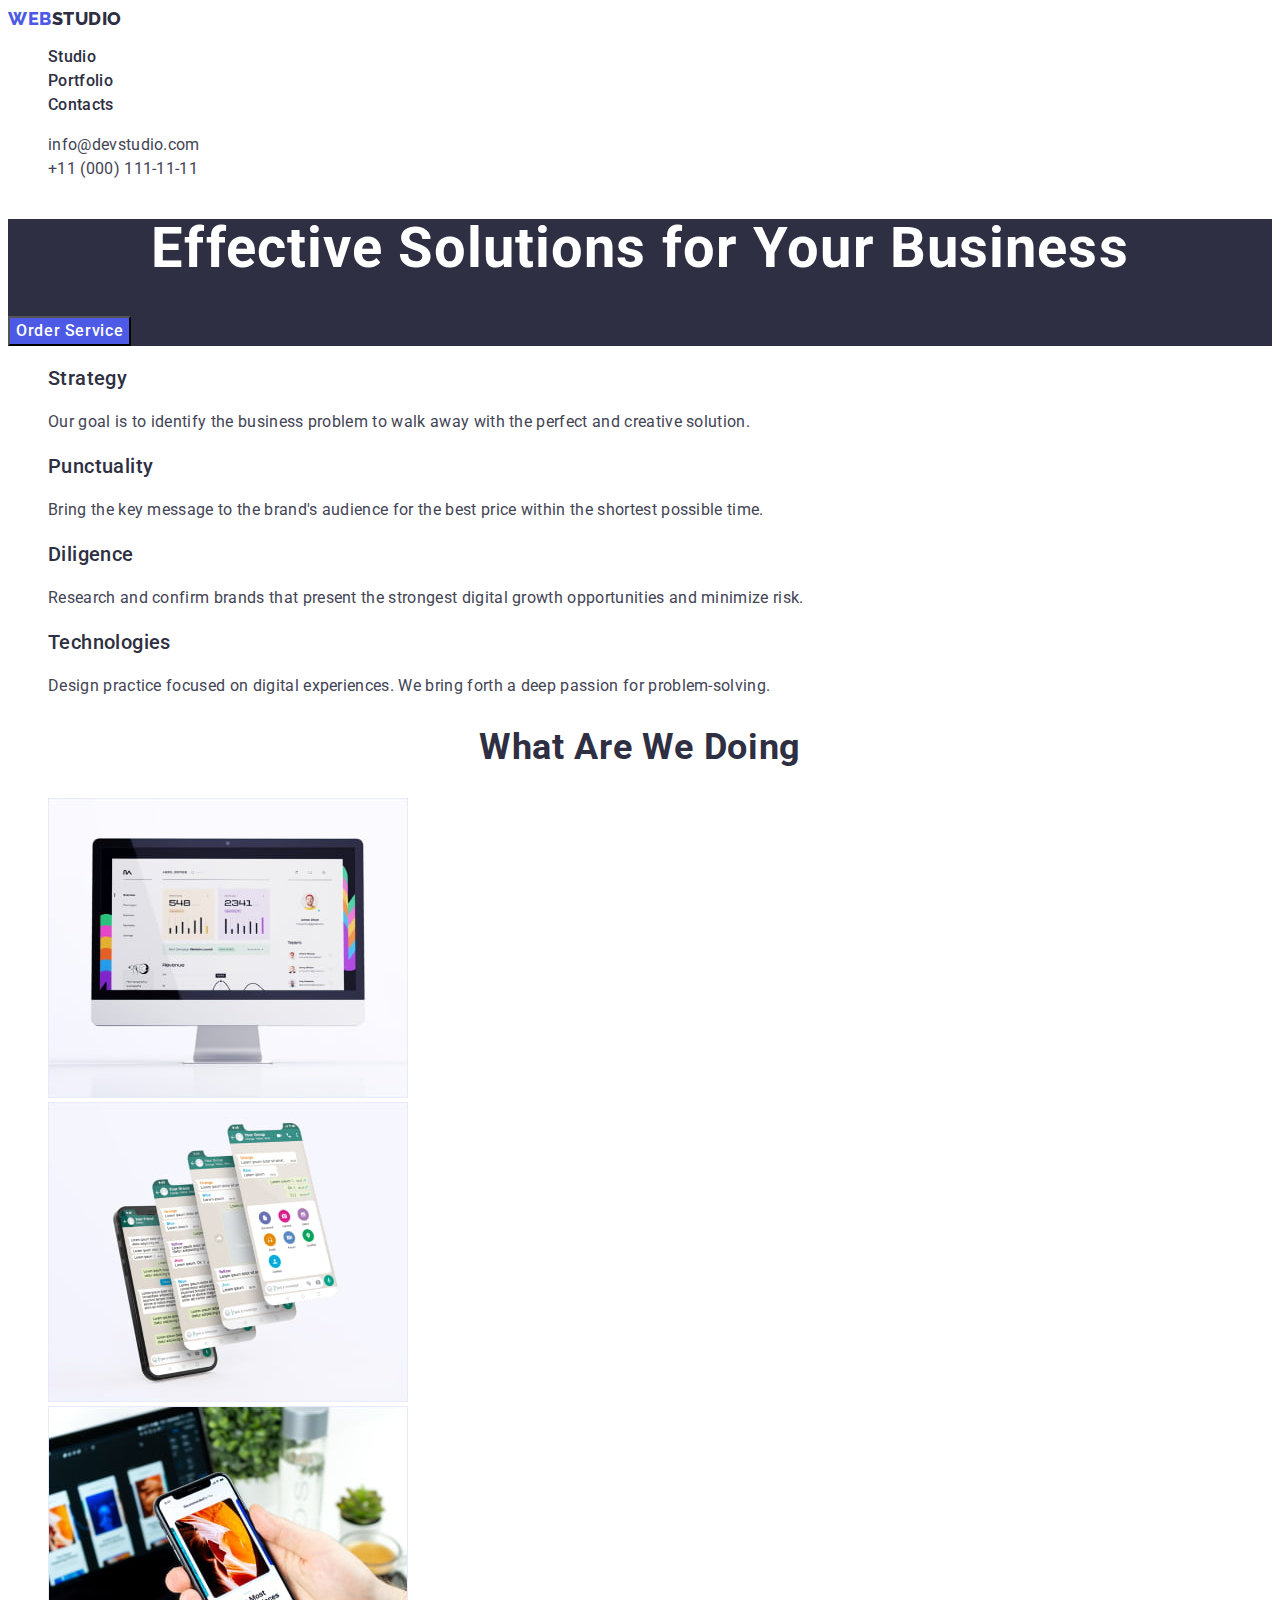
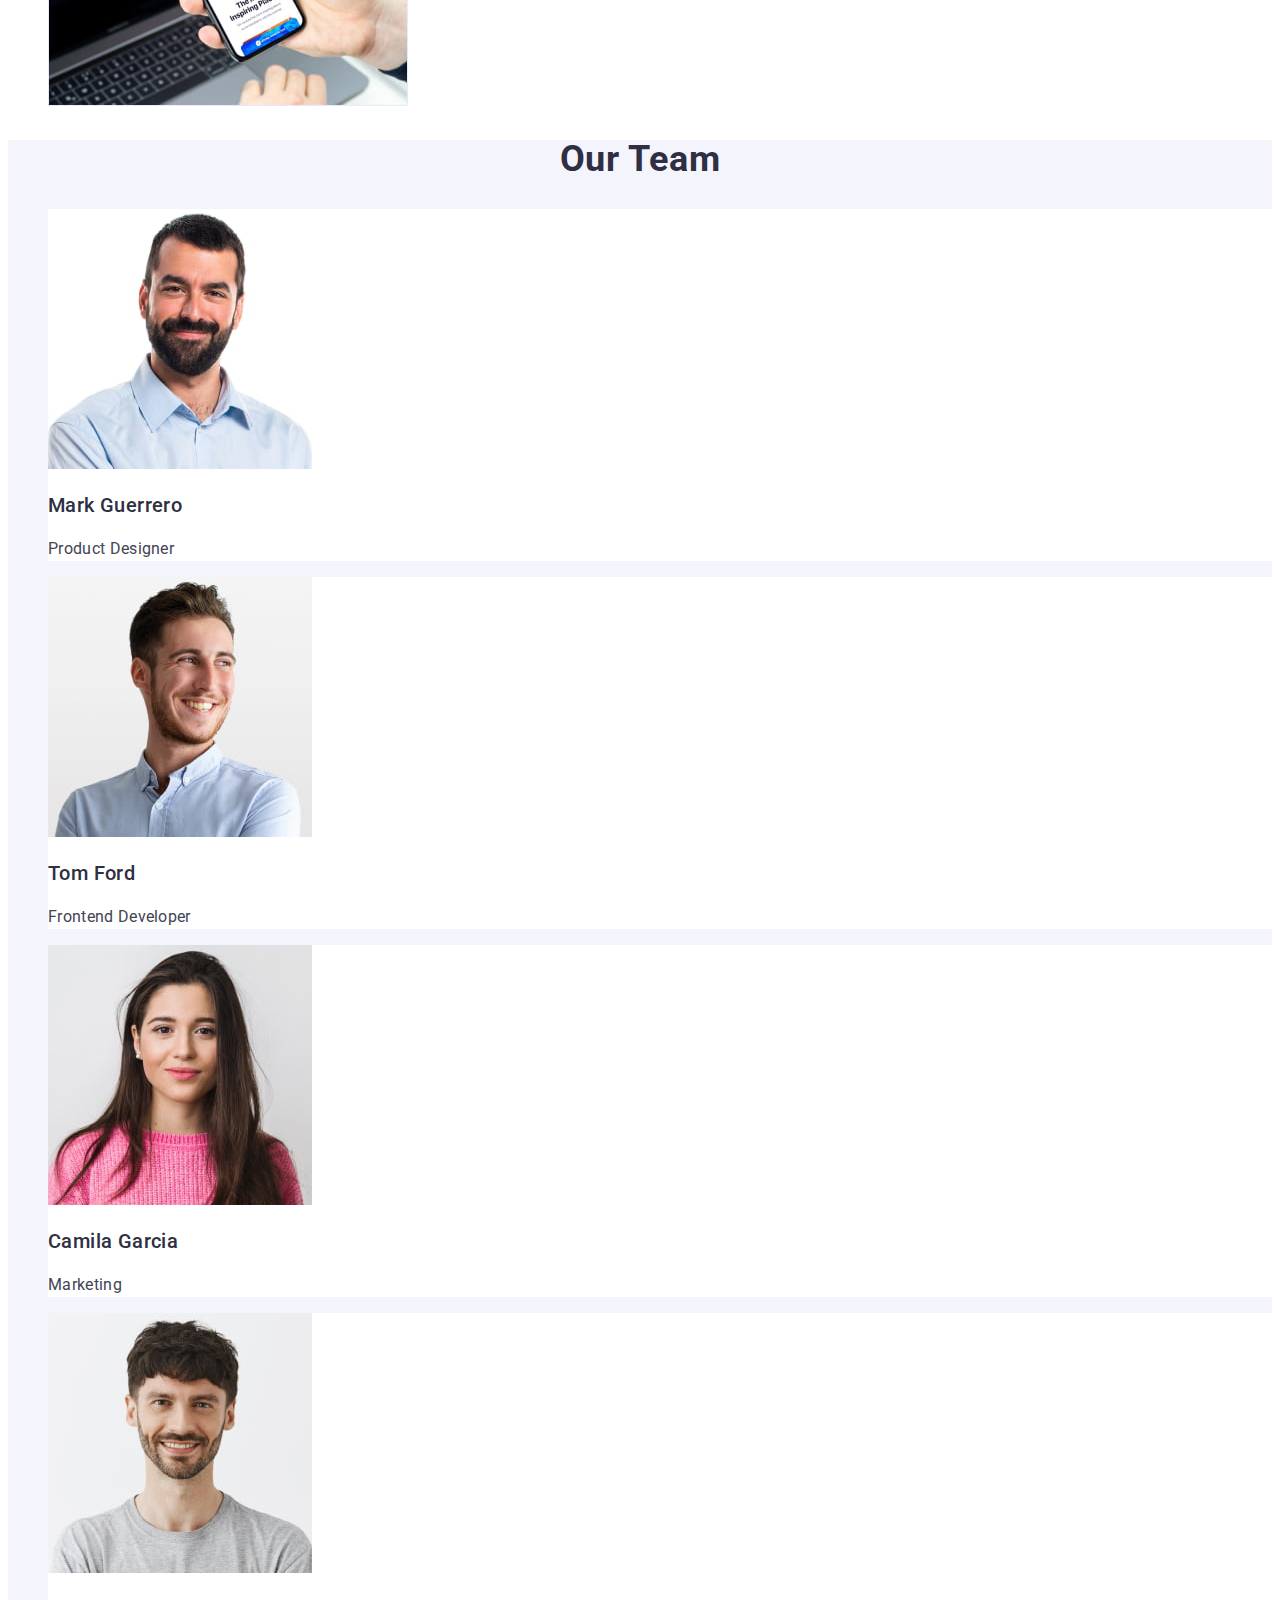
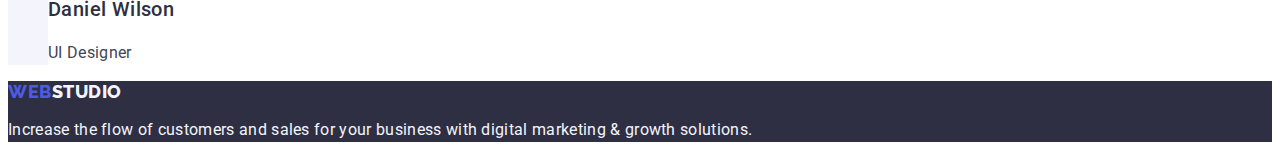
<file: index.html>
<!DOCTYPE html>
<html lang="en">
<head>
    <meta charset="UTF-8">
    <meta http-equiv="X-UA-Compatible" content="IE=edge">
    <meta name="viewport" content="width=device-width, initial-scale=1.0">
    <title>Studio</title>
    <link rel="preconnect" href="https://fonts.googleapis.com">
    <link rel="preconnect" href="https://fonts.gstatic.com" crossorigin>
    <link href="https://fonts.googleapis.com/css2?family=Raleway:wght@800&family=Roboto:wght@400;500;700;900&display=swap"
    rel="stylesheet">
    <!-- Favicon -->
<link rel="icon" type="image/png" sizes="32x32" href="./images/favicon/favicon.ico">
<link rel="stylesheet" href="./css/styles.css">
</head>
<body>
    <!-- Header section -->
    <header class="page-header">
        <nav class="navigation">
            <a class="logo-header link" href="./index.html">Web<span class="logo-part-header">Studio</span></a>
            <ul class="menu list">
                <li class="menu-item">
                    <a class="menu-link link" href="./index.html">Studio</a>
                </li>
                <li class="menu-item">
                    <a class="menu-link link" href="./portfolio.html">Portfolio</a>
                </li>
                <li class="menu-item">
                    <a class="menu-link link" href="">Contacts</a>
                </li>
            </ul>
        </nav>
        <address class="main-address">
            <ul class="tel-email list">
                <li>
                    <a class="tel-email-link link" href="mailto:info@devstudio.com">info@devstudio.com</a>
                </li>
                <li>
                    <a class="tel-email-link link" href="tel:+110001111111">+11 (000) 111-11-11</a>
                </li>
            </ul>
        </address>
    </header>
    <main>
        <!-- Hero section -->
        <section class="hero">
            <h1 class="hero-title" >Effective Solutions for Your Business</h1>
            <button class="order-btn" type="button">Order Service</button>
        </section>
        <!-- Features section -->
        <section class="features">
            <h2 class="features-title" hidden>Our features</h2>
            <ul class="features-list list">
                <li>
                    <h3 class="feature-subtitle">Strategy</h3>
                    <p class="feature-text">Our goal is to identify the business problem to walk away with the perfect and creative solution. </p>
                </li>
                <li>
                    <h3 class="feature-subtitle">Punctuality</h3>
                    <p class="feature-text">Bring the key message to the brand's audience for the best price within the shortest possible time.</p>
                </li>
                <li>
                    <h3 class="feature-subtitle">Diligence</h3>
                    <p class="feature-text">Research and confirm brands that present the strongest digital growth opportunities and minimize risk.</p>
                </li>
                <li>
                    <h3 class="feature-subtitle">Technologies</h3>
                    <p class="feature-text">Design practice focused on digital experiences. We bring forth a deep passion for problem-solving.</p>
                </li>
            </ul>

        </section>
        <!-- Services section -->
        <section class="our-functions">
            <h2 class="our-functions-title second-header">What are we doing</h2>
            <ul class="our-functions-list list">
                <li class="function-1">
                    <img class="function-1-image" src="./images/services/service1.jpg" alt="Monitor with design on the screen" width="360" height="300">
                </li>
                <li class="function-2">
                    <img class="function-2-image" src="./images/services/service2.jpg" alt="Iphone screens laying" width="360" height="300">
                </li>
                <li class="function-3">
                    <img class="function-3-image" src="./images/services/service3.jpg" alt="Hand holding the phone" width="360" height="300">
                </li>
            </ul>
        </section>
        <!-- Team section -->
        <section class="our-team">
            <h2 class="our-team-title second-header">Our Team</h2>
            <ul class="worker-card-list list">
                <li class="worker-card">
                    <img class="worker-image" src="./images/our_team/Mark-Guerrero.jpg" alt="Man with beard" width="264" height="260">
                    <h3 class="worker-name">Mark Guerrero</h3>
                    <p class="worker-position">Product Designer</p>
                </li>
                <li class="worker-card">
                    <img class="worker-image" src="./images/our_team/Tom-Ford.jpg" alt="Man smiles" width="264" height="260">
                    <h3 class="worker-name">Tom Ford</h3>
                    <p class="worker-position">Frontend Developer</p>
                </li>
                <li class="worker-card">
                    <img class="worker-image" src="./images/our_team/Camila-Garcia.jpg" alt="Girl with long hair" width="264" height="260">
                    <h3 class="worker-name">Camila Garcia</h3>
                    <p class="worker-position">Marketing</p>
                </li>
                <li class="worker-card">
                    <img class="worker-image" src="./images/our_team/Daniel-Wilson.jpg" alt="Man with beard smiles" width="264" height="260">
                    <h3 class="worker-name">Daniel Wilson</h3>
                    <p class="worker-position">UI Designer</p>
                </li>
            </ul>
        </section>
    </main>
    <!-- Footer section -->
    <footer class="page-footer">
        <a class="logo-footer link" href="./index.html">Web<span class="logo-part-footer">Studio</span></a>
        <p class="page-footer-text">Increase the flow of customers and sales for your business with digital marketing & growth solutions.</p>
    </footer>
</body>
</html>
</file>
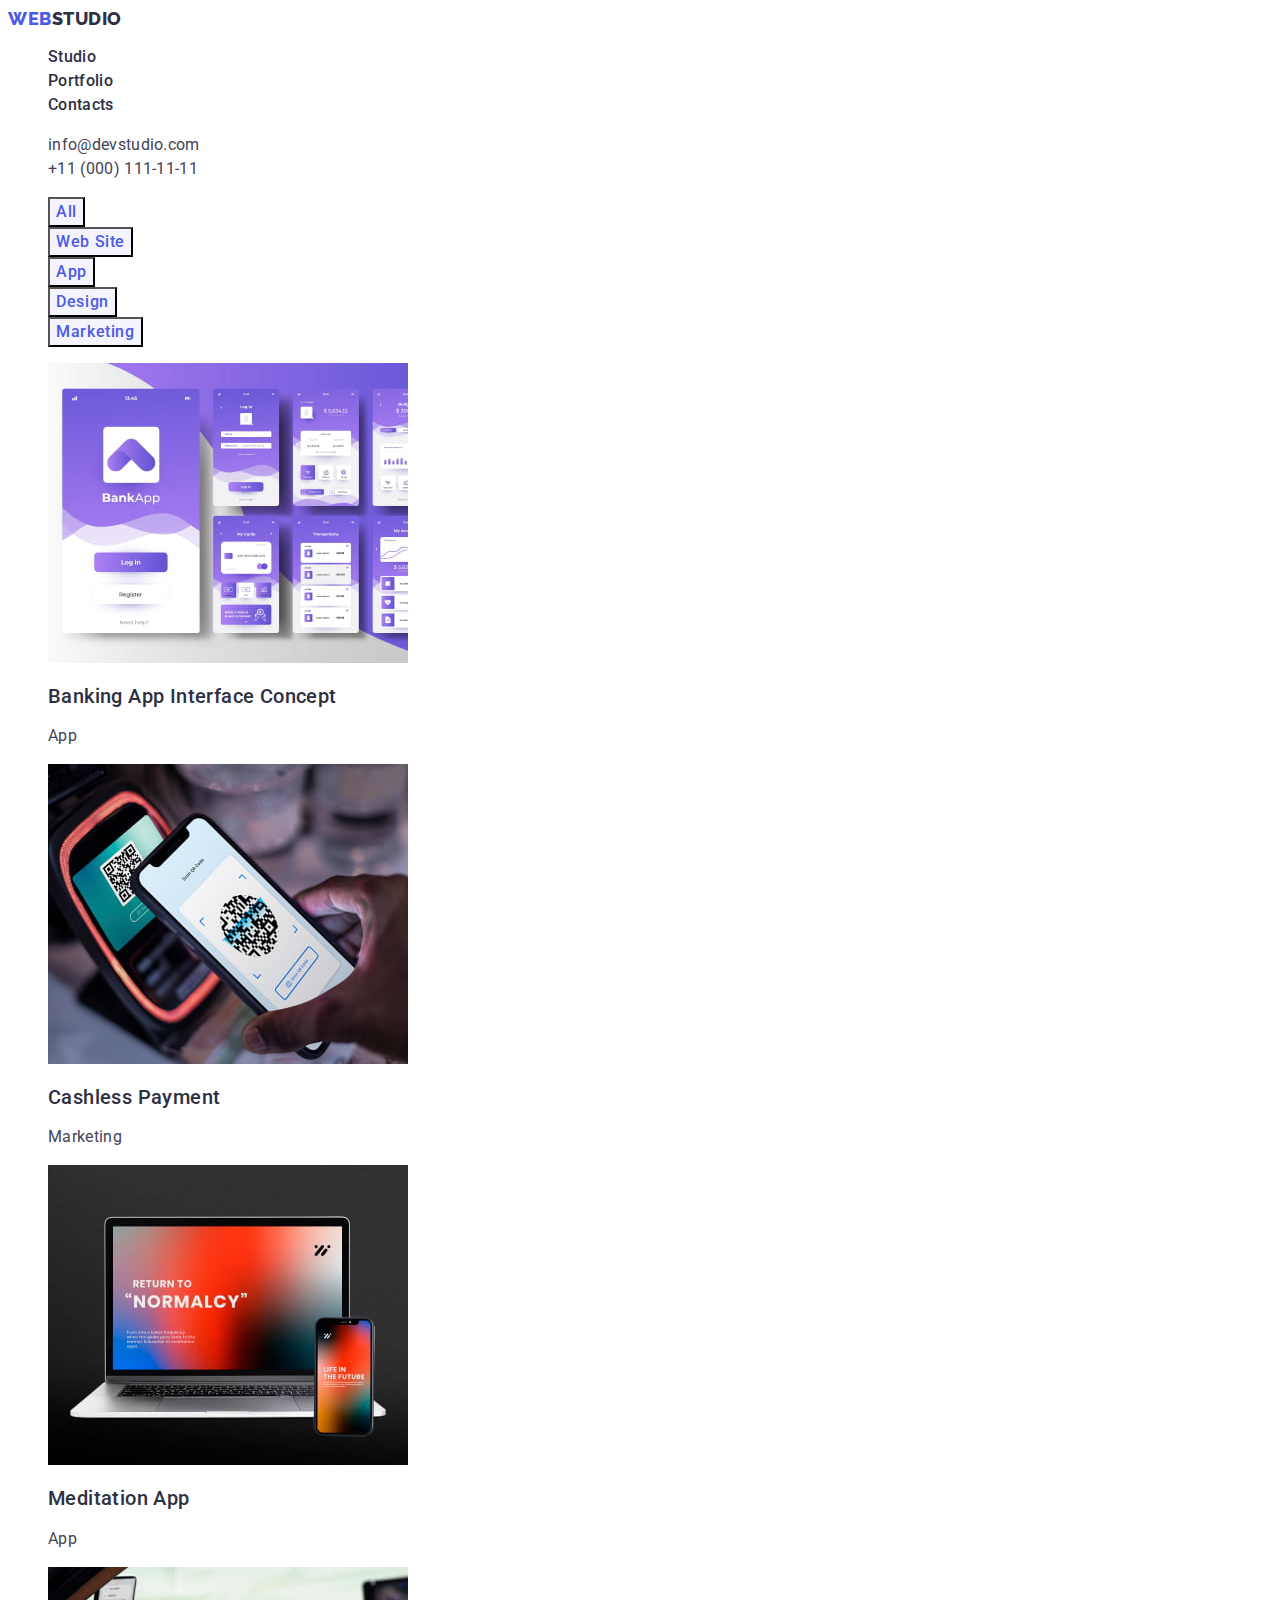
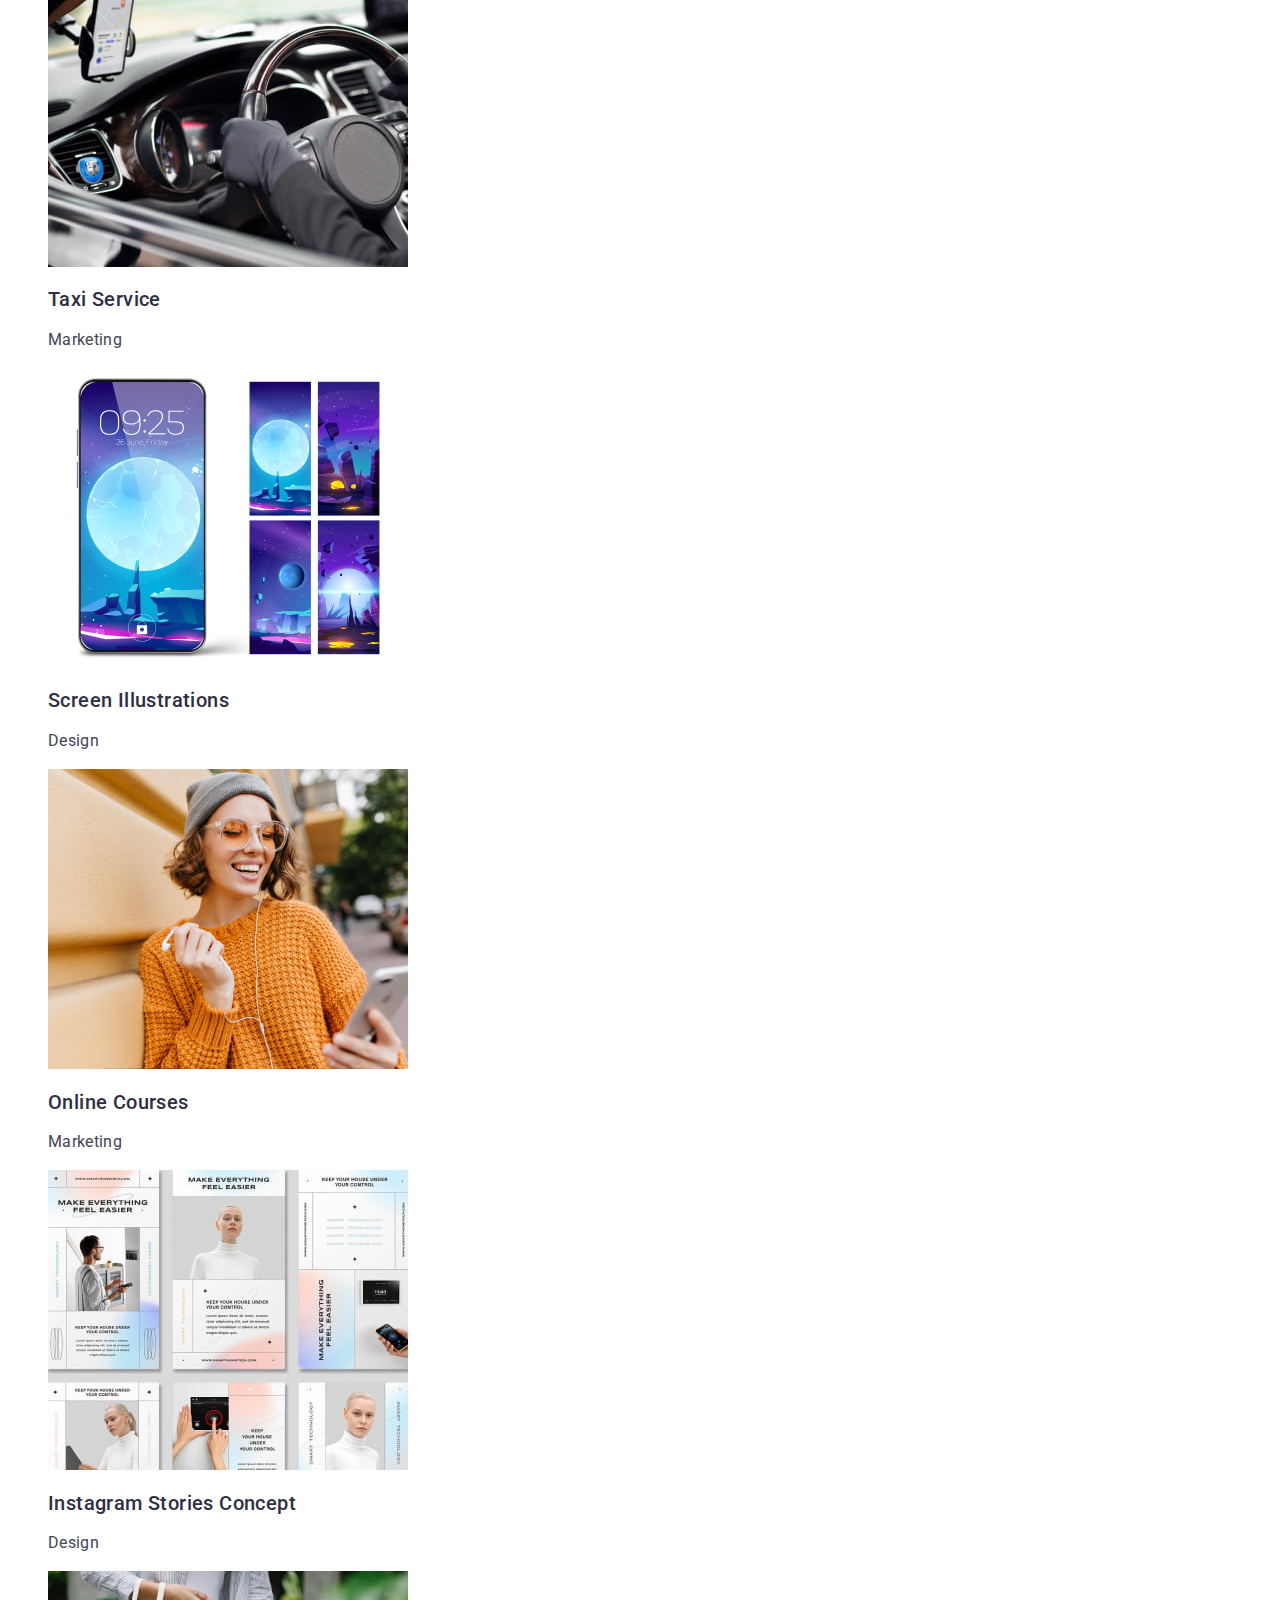
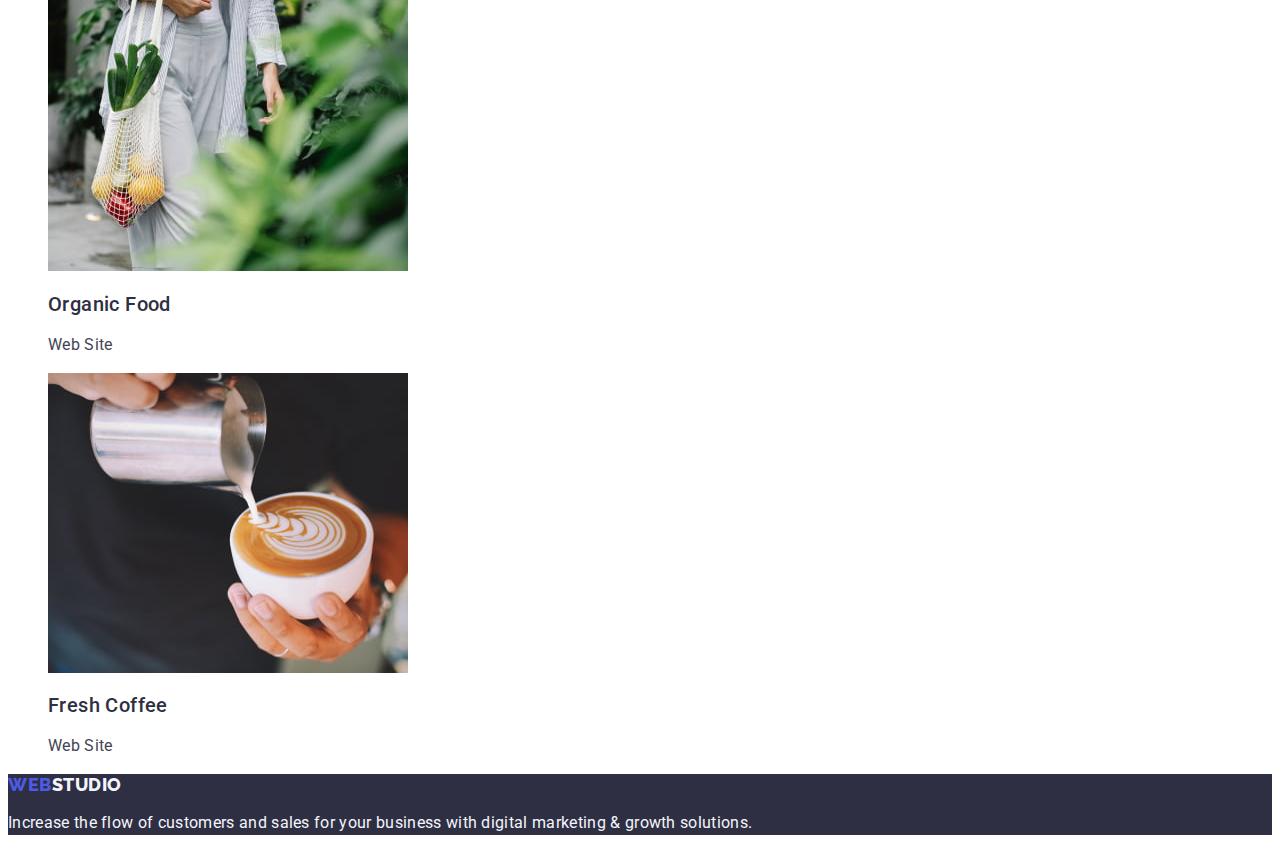
<file: portfolio.html>
<!DOCTYPE html>
<html lang="en">
<head>
    <meta charset="UTF-8">
    <meta http-equiv="X-UA-Compatible" content="IE=edge">
    <meta name="viewport" content="width=device-width, initial-scale=1.0">
    <title>Portfolio</title>
    <link rel="preconnect" href="https://fonts.googleapis.com">
    <link rel="preconnect" href="https://fonts.gstatic.com" crossorigin>
    <link href="https://fonts.googleapis.com/css2?family=Raleway:wght@800&family=Roboto:wght@400;500;700;900&display=swap"
    rel="stylesheet">
    <!-- Favicon -->
<link rel="icon" type="image/png" sizes="32x32" href="./images/favicon/favicon.ico">
<link rel="stylesheet" href="./css/styles.css">
</head>
<body>
    <!-- Header section -->
    <header class="page-header">
        <nav class="navigation">
            <a class="logo-header link" href="./index.html">Web<span class="logo-part-header">Studio</span></a>
            <ul class="menu list">
                <li class="menu-item">
                    <a class="menu-link link" href="./index.html">Studio</a>
                </li>
                <li class="menu-item">
                    <a class="menu-link link" href="./portfolio.html">Portfolio</a>
                </li>
                <li class="menu-item">
                    <a class="menu-link link" href="">Contacts</a>
                </li>
            </ul>
        </nav>
        <address class="main-address">
            <ul class="tel-email list">
                <li>
                    <a class="tel-email-link link" href="mailto:info@devstudio.com">info@devstudio.com</a>
                </li>
                <li>
                    <a class="tel-email-link link" href="tel:+110001111111">+11 (000) 111-11-11</a>
                </li>
            </ul>
        </address>
    </header>
    <main>
        <section class="our-portfolio">
            <h1 hidden>Portfolio</h1>
            <ul class="portfolio-btn-list list">
                <li><button class="card-btn" type="button">All</button></li>
                <li><button class="card-btn" type="button">Web Site</button></li>
                <li><button class="card-btn" type="button">App</button></li>
                <li><button class="card-btn" type="button">Design</button></li>
                <li><button class="card-btn" type="button">Marketing</button></li>
            </ul>
            <ul class="portfolio-cards-list list">
                <li>
                    <a class="portfolio-card-link link" href="">
                        <img src="./images/portfolio/portfolio-card-1.jpg" alt="Banking app interface" width="360" height="300">
                        <h2 class="portfolio-cards-title">Banking App Interface Concept</h2>
                        <p class="portfolio-cards-type">App</p>
                    </a>
                </li>
                <li>
                    <a class="portfolio-card-link link" href="">
                        <img src="./images/portfolio/portfolio-card-2.jpg" alt="Cashless payment" width="360" height="300">
                        <h2 class="portfolio-cards-title">Cashless Payment</h2>
                        <p class="portfolio-cards-type">Marketing</p>
                    </a>
                </li>
                <li>
                    <a class="portfolio-card-link link" href="">
                        <img src="./images/portfolio/portfolio-card-3.jpg" alt="Meditation app on the phone and computer screens" width="360" height="300">
                        <h2 class="portfolio-cards-title">Meditation App</h2>
                        <p class="portfolio-cards-type">App</p>
                    </a>
                </li>
                <li>
                    <a class="portfolio-card-link link" href="">
                        <img src="./images/portfolio/portfolio-card-4.jpg" alt="Taxi inside" width="360" height="300">
                        <h2 class="portfolio-cards-title">Taxi Service</h2>
                        <p class="portfolio-cards-type">Marketing</p>
                    </a>
                </li>
                <li>
                    <a class="portfolio-card-link link" href="">
                        <img src="./images/portfolio/portfolio-card-5.jpg" alt="Phone with 4 screen illustrations" width="360" height="300">
                        <h2 class="portfolio-cards-title">Screen Illustrations</h2>
                        <p class="portfolio-cards-type">Design</p>
                    </a>
                </li>
                <li>
                    <a class="portfolio-card-link link" href="">
                        <img src="./images/portfolio/portfolio-card-6.jpg" alt="Girl that smiles" width="360" height="300">
                        <h2 class="portfolio-cards-title">Online Courses</h2>
                        <p class="portfolio-cards-type">Marketing</p>
                    </a>
                </li>
                <li>
                    <a class="portfolio-card-link link" href="">
                        <img src="./images/portfolio/portfolio-card-7.jpg" alt="Instagram stories concept optins" width="360" height="300">
                        <h2 class="portfolio-cards-title">Instagram Stories Concept</h2>
                        <p class="portfolio-cards-type">Design</p>
                    </a>
                </li>
                <li>
                    <a class="portfolio-card-link link" href="">
                        <img src="./images/portfolio/portfolio-card-8.jpg" alt="Woman with organic food" width="360" height="300">
                        <h2 class="portfolio-cards-title">Organic Food</h2>
                        <p class="portfolio-cards-type">Web Site</p>
                    </a>
                </li>
                <li>
                    <a class="portfolio-card-link link" href="">
                        <img src="./images/portfolio/portfolio-card-9.jpg" alt="Barista makes coffe" width="360" height="300">
                        <h2 class="portfolio-cards-title">Fresh Coffee</h2>
                        <p class="portfolio-cards-type">Web Site</p>
                    </a>
                </li>
            </ul>
        </section>
    </main>
    <!-- Footer section -->
    <footer class="page-footer">
        <a class="logo-footer link" href="./index.html">Web<span class="logo-part-footer">Studio</span></a>
        <p class="page-footer-text">Increase the flow of customers and sales for your business with digital marketing & growth solutions.</p>
    </footer>
</body>
</html>
</file>
<file: css/styles.css>
:root {
--main-font: 'Roboto', sans-serif;
--secondary-font: 'Raleway', sans-serif;
--primary-text-color-theme-light: #2e2f42;
--secondary-text-color-theme-light: #434455; 
--primary-text-color-theme-dark: #ffffff;
--secondary-text-color-theme-dark: #f4f4fd;
--background-color-dark: #2e2f42;
--main-background-color: #ffffff;
--accent-color: #4d5ae5;
--main-hover-color: #404bbf;
}

body {
    font-family: var(--main-font);
    color: var(--secondary-text-color-theme-light);
    background-color: var(--main-background-color)
}

.list {
    list-style: none;
}

.link {
    text-decoration: none;
}


.menu-link {
    font-family: var(--main-font);
    font-weight: 500;
    font-size: 16px;
    line-height: 1.5;
    letter-spacing: 0.02em;

    color: var(--primary-text-color-theme-light);
}

.menu-link:hover,
.menu-link:focus {
    color: var(--main-hover-color);

}


.logo-header {
    font-family: var(--secondary-font);
    font-style: normal;
    font-weight: 800;
    font-size: 18px;
    line-height: 1.17;
    letter-spacing: 0.03em;
    text-transform: uppercase;

    color: var(--accent-color);
}

.logo-part-header {
    color: var(--primary-text-color-theme-light);
}

.main-address{
    font-style: normal;
}

.tel-email-link {
    font-family: 'Roboto';
    font-weight: 400;
    font-size: 16px;
    line-height: 1.5;
    letter-spacing: 0.02em;

    color: var(--secondary-text-color-theme-light);
}

.tel-email-link:hover,
.tel-email-link:focus {
    color: var(--main-hover-color);
}


.hero {
    background-color: var(--background-color-dark);
}
.hero-title {
    font-weight: 700;
    font-size: 56px;
    line-height: 1.07;
    text-align: center;
    letter-spacing: 0.02em;
    
    color: var(--primary-text-color-theme-dark);
}
.order-btn {
    font-family: inherit;
    font-weight: 500;
    font-size: 16px;
    line-height: 1.5;
    letter-spacing: 0.04em;

    color: var(--primary-text-color-theme-dark);
    background-color: var(--accent-color);
}

.order-btn:hover,
.order-btn:focus {
    background-color: var(--main-hover-color);
}

.order-btn {
    cursor: pointer;
}

.feature-subtitle {
    font-weight: 500;
    font-size: 20px;
    line-height: 1.2;
    letter-spacing: 0.02em;

    color: var(--primary-text-color-theme-light);
}

.feature-text {
    font-size: 16px;
    line-height: 1.5;
    letter-spacing: 0.02em;
      
    color: var(--secondary-text-color-theme-light);
}

.second-header {
    text-align: center;
    font-weight: 700;
    font-size: 36px;
    line-height: 1.11;
    letter-spacing: 0.02em;
    text-transform: capitalize;

    color: var(--primary-text-color-theme-light);
}

.our-team {
    background-color: var(--secondary-text-color-theme-dark);
}

.worker-card {
    background-color: var(--main-background-color);
}

.worker-name {
    font-weight: 500;
    font-size: 20px;
    line-height: 1.2;
    letter-spacing: 0.02em;

    color: var(--primary-text-color-theme-light);
}

.worker-position {
    font-size: 16px;
    line-height: 1.5;
    letter-spacing: 0.02em;
    
    color: var(--secondary-text-color-theme-light);
}

.page-footer {
    background-color: var(--background-color-dark);
}

.logo-footer {
    font-family: var(--secondary-font);
    font-weight: 800;
    font-size: 18px;
    line-height: 1.17;
    letter-spacing: 0.03em;
    text-transform: uppercase;

    color: var(--accent-color);
}

.logo-part-footer {
    color: var(--secondary-text-color-theme-dark);
}

.page-footer-text {
    font-size: 16px;
    line-height: 1.5;
    letter-spacing: 0.02em;
    
    color: var(--secondary-text-color-theme-dark);
}

.card-btn {
    font-family: inherit;
    font-weight: 500;
    font-size: 16px;
    line-height: 1.5;
    letter-spacing: 0.04em;
    
    color: var(--accent-color);
    background-color: var(--secondary-text-color-theme-dark);
}

.card-btn:hover,
.card-btn:focus {
    color: var(--primary-text-color-theme-dark);
    background-color: var(--main-hover-color);
}

.card-btn {
    cursor: pointer;
}

.portfolio-cards-title {
    font-weight: 500;
    font-size: 20px;
    line-height: 1.2;
    letter-spacing: 0.02em;

    color: var(--background-color-dark);
}

.portfolio-cards-type {
    font-size: 16px;
    line-height: 1.5;
    letter-spacing: 0.02em;
    
    color: var(--secondary-text-color-theme-light);
}
</file>
